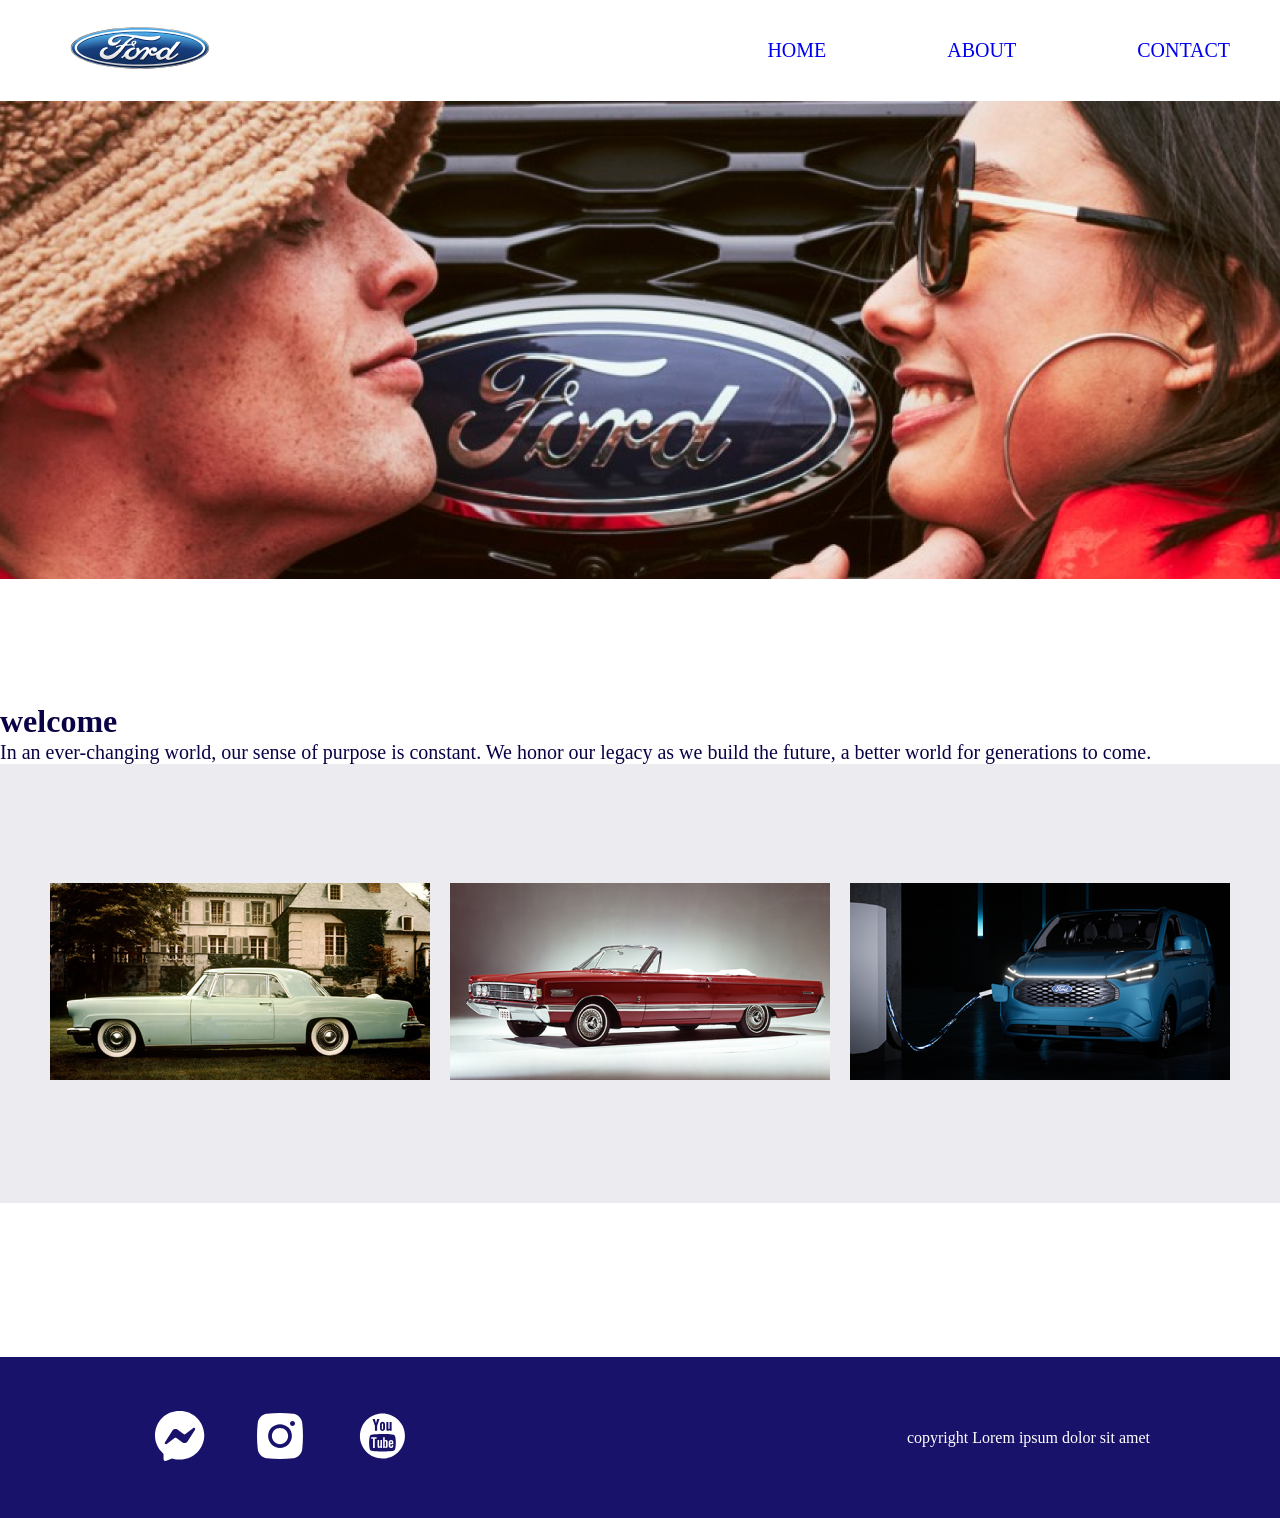
<file: index.html>
<!DOCTYPE html>
<html lang="en">
  <head>
    <meta charset="UTF-8" />
    <meta name="viewport" content="width=device-width, initial-scale=1.0" />
    <title>Document</title>
    <link rel="stylesheet" href="task.css" />
  </head>
  <body>
    <header>
      <a href="index.html">
        <img src="./foto/logo.svg" alt="site logo" />
      </a>
      <nav>
        <ul>
          <li><a href="index.html">HOME</a></li>
          <li class="middle-link"><a href="about.html">ABOUT</a></li>
          <li><a href="contact.html">CONTACT</a></li>
        </ul>
      </nav>
    </header>

    <main>

      <img src="./foto/Rectangle 10.png" alt="red car" />

     <h1 class="h111">welcome</h1>
     
      <p class="paragraph1">In an ever-changing world, our sense of purpose is constant. We honor our legacy as we build the future, a better world for generations to come.</p>

      <div class="cars">
        <div>
          <img src="./foto/Rectangle 18.png" alt="red car" />
        </div>
        <div class="middle">
          <img src="./foto/Rectangle 16.png" alt="red car" />
        </div>
        <div>
          <img src="./foto/Rectangle 19.png" alt="red car" />

        </div>
      </div>

      <video src=""></video>
      <audio src=""></audio>
    </main>

    <footer>
      <ul>
        <li>
          <a href="#"><img src="./foto/facebook-messenger.svg" alt="mes logo" /></a>
        </li>
        <li>
          <a href="#"><img src="./foto/instagram.svg" alt="ig logo" /></a>
        </li>
        <li>
          <a href="#"><img src="./foto/youtube.svg" alt="youtube logo" /></a>
        </li>
      </ul>
      <span class="copyright">copyright Lorem ipsum dolor sit amet</span>
    </footer>
  </body>
</html>
</file>
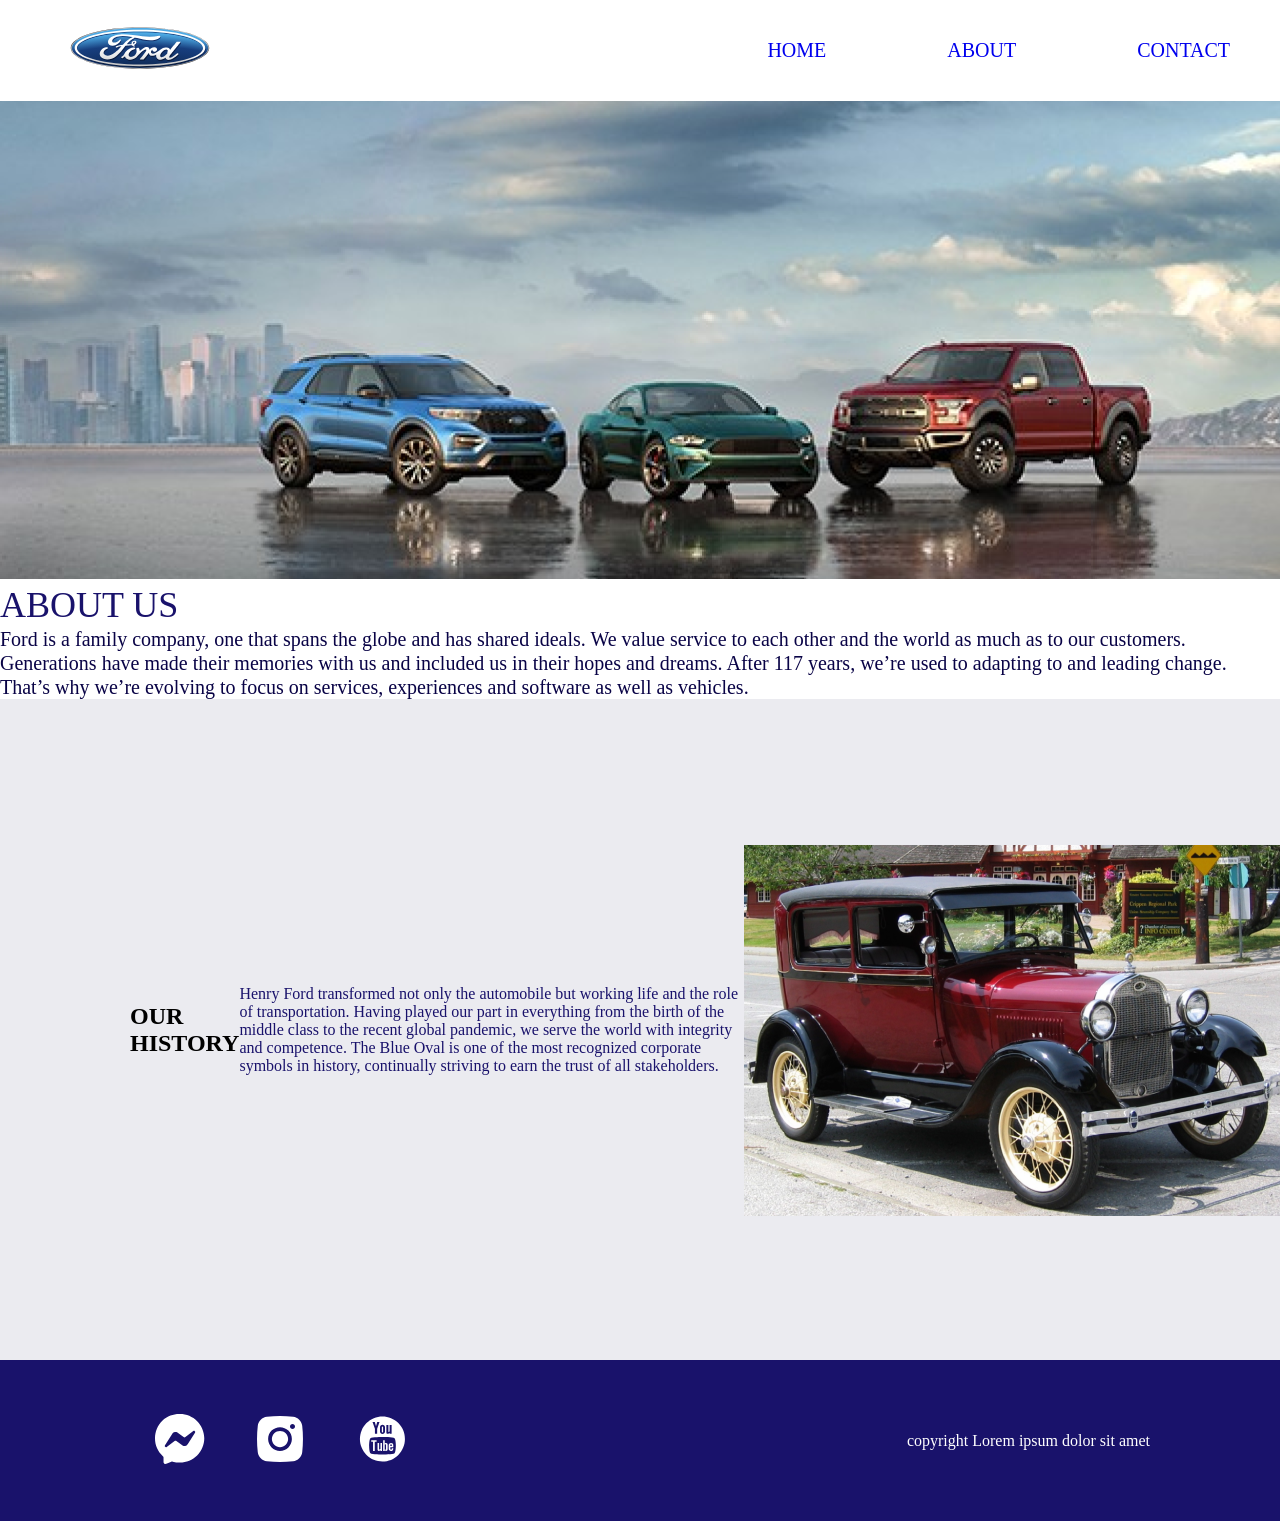
<file: about.html>
<!DOCTYPE html>
<html lang="en">
  <head>
    <meta charset="UTF-8" />
    <meta name="viewport" content="width=device-width, initial-scale=1.0" />
    <title>Document</title>
    <link rel="stylesheet" href="task.css" />
  </head>
  <body>
    <header>
      <a href="index.html">
        <img src="./foto/logo.svg" alt="site logo" />
      </a>
      <nav>
        <ul>
          <li><a href="index.html">HOME</a></li>
          <li class="middle-link"><a href="about.html">ABOUT</a></li>
          <li><a href="contact.html">CONTACT</a></li>
        </ul>
      </nav>
    </header>

    <main>

      <img src="./foto/Rectangle 7.png" alt="red car" />
        
        <h1 class="h11">ABOUT US</h1>
        <p class="paragraph2">Ford is a family company, one that spans the globe and has shared ideals. We value service to each other and the world as much as to our customers. Generations have made their memories with us and included us in their hopes and dreams. After 117 years, we’re used to adapting to and leading change. That’s why we’re evolving to focus on services, experiences and software as well as vehicles.</p>
        <div class="div001">  
        <h2 class="h1111">OUR HISTORY</h2> 
        
        <p class="outhst">Henry Ford transformed not only the automobile but working life and the role of transportation. Having played our part in everything from the birth of the middle class to the recent global pandemic, we serve the world with integrity and competence. The Blue Oval is one of the most recognized corporate symbols in history, continually striving to earn the trust of all stakeholders.</p>
       
       <div style="text-align: right">
        <img class="redcsr" src="./foto/Rectangle 11.png" width="400" /></div>
</div>
       
       <footer>
        <ul>
          <li>
            <a href="#"><img src="./foto/facebook-messenger.svg" alt="mes logo" /></a>
          </li>
          <li>
            <a href="#"><img src="./foto/instagram.svg" alt="ig logo" /></a>
          </li>
          <li>
            <a href="#"><img src="./foto/youtube.svg" alt="youtube logo" /></a>
          </li>
        </ul>
        <span class="copyright">copyright Lorem ipsum dolor sit amet</span>
      </footer>

</body>
</html>
</file>
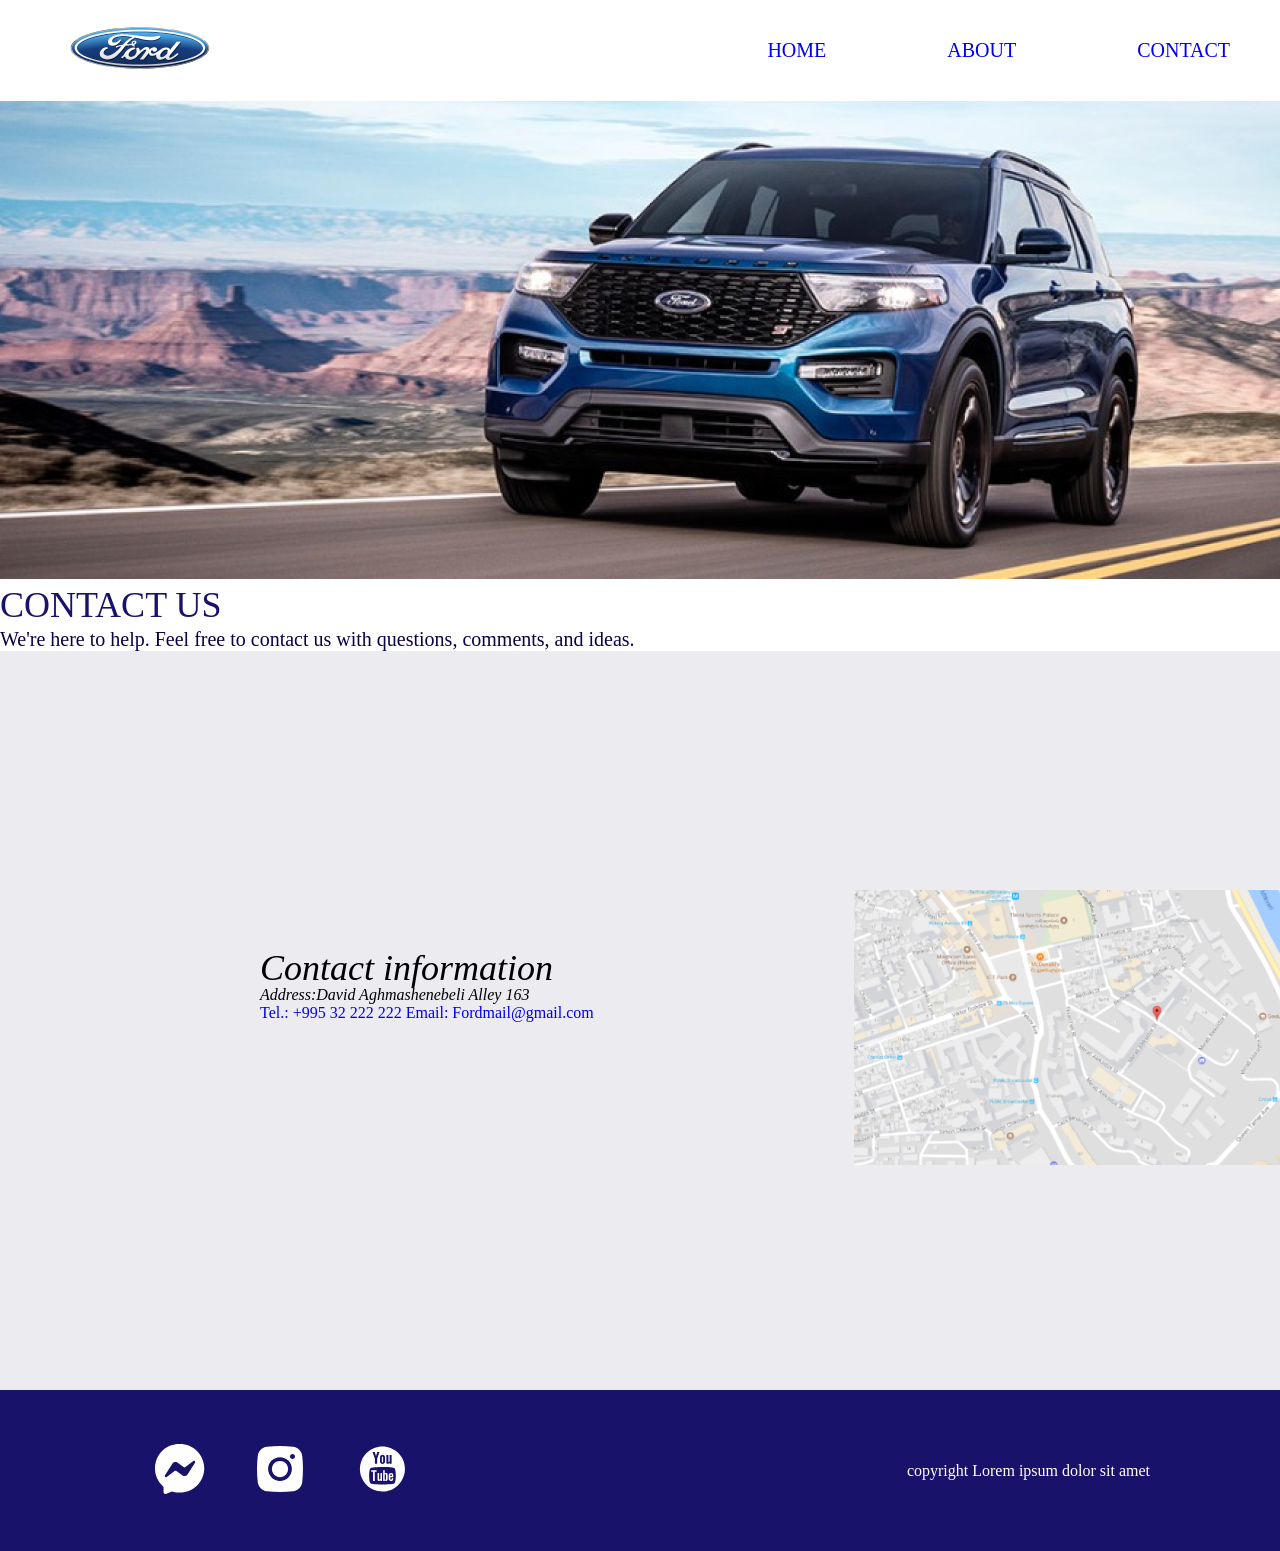
<file: contact.html>
<!DOCTYPE html>
<html lang="en">
  <head>
    <meta charset="UTF-8" />
    <meta name="viewport" content="width=device-width, initial-scale=1.0" />
    <title>Document</title>
    <link rel="stylesheet" href="task.css" />
  </head>
  <body>
    <header>
      <a href="index.html">
        <img src="./foto/logo.svg" alt="site logo" />
      </a>
      <nav>
        <ul>
          <li><a href="index.html">HOME</a></li>
          <li class="middle-link"><a href="about.html">ABOUT</a></li>
          <li><a href="contact.html">CONTACT</a></li>
        </ul>
      </nav>
    </header>

    <main>
     <id>
        <img class="blueford" src="./foto/Rectangle 19 (1).png" alt="foto7"/>
        <h1 class="ctus">CONTACT US</h1>
        <p class="blp" >We're here to help. Feel free to contact us with questions, comments, and ideas.</p>

        <div class="continfo">
        <br style="clear:both" />
        <div  class="contact">
         
          <div class="diano">
            <h1 class="title">Contact information</h1>
            <address class="item">
              <span class="color-aqua">Address:</span>David Aghmashenebeli Alley 163
            </address>
            <a class="item middle-contact-item" href="tel:+995 32 222 222"
              ><span class="color-aqua">Tel.:</span> +995 32 222 222</a
            >
            <a class="item" href="mailto:Fordmail@gmail.com"
              ><span class="color-aqua">Email:</span> Fordmail@gmail.com</a
            >
          </div>
          </div>
          <div style="text-align: right"><img class="dipo" src="./foto/Rectangle 21.png" width="500" /></div>
        </div>
    

        <footer>
      <ul>
        <li>
          <a href="#"><img src="./foto/facebook-messenger.svg" alt="mes logo" /></a>
        </li>
        <li>
          <a href="#"><img src="./foto/instagram.svg" alt="ig logo" /></a>
        </li>
        <li>
          <a href="#"><img src="./foto/youtube.svg" alt="youtube logo" /></a>
        </li>
      </ul>
      <span class="copyright">copyright Lorem ipsum dolor sit amet</span>
    </footer>
       
</body>
</html>
</file>
<file: task.css>
* {
    margin: 0;
    padding: 0;
}

ul,
ol {
    list-style-type: none;
}

a {
    text-decoration: none;
}

header {
    display: flex;
    align-items: center;
    justify-content: space-between;
    max-width: 1180px;
    margin: 0 auto;
}

header ul {
    display: flex;
}

header .middle-link {
    margin: 0 121px;
}

header a {
    font-size: 20px;
}


footer {
    display: flex;
    align-items: center;
    justify-content: space-between;
    height: 161px;
    background-color: #19126B;
    padding: 0 130px;
}

footer ul {
    display: flex;
}

footer li {
    margin: 0 20px;
}

footer .copyright {
    color: white;
}

.cars {
    height: 439px;
    background-color: #EBEBF0;
    display: flex;
    justify-content: center;
    align-items: center;
}

.cars .middle {
    margin: 0 20px;
}

.h111 {
    margin-top: 120px;

    color: #090346;
}

.paragraph1 {

    font-family: Inter;
    font-size: 20px;
    font-weight: 400;
    line-height: 24px;
    letter-spacing: 0em;
    text-align: left;
    color: #090346;

}

.h11 {
    font-family: Inter;
    font-size: 36px;
    font-weight: 400;
    line-height: 44px;
    letter-spacing: 0em;
    text-align: left;
    color: #19126B;

}

.paragraph2 {
    font-family: Inter;
    font-size: 20px;
    font-weight: 400;
    line-height: 24px;
    letter-spacing: 0em;
    text-align: left;
    color: #090346;

}

.outhst {
    height: 439px;
    background-color: #EBEBF0;
    display: flex;
    justify-content: center;
    align-items: center;
    color: #19126B;
}



.redcsr {

    display: flex;
    width: 566px;
    height: 371px;
    top: 73px;
    left: 744px;

}

.blueford {
    width: 1440px;
    height: 478px;
    top: 96px;
}

.ctus {
    font-family: Inter;
    font-size: 36px;
    font-weight: 400;
    line-height: 44px;
    letter-spacing: 0em;
    text-align: left;
    color: #19126B;



}

.blp {
    font-family: Inter;
    font-size: 20px;
    font-weight: 400;
    line-height: 24px;
    letter-spacing: 0em;
    text-align: left;
    color: #090346;

}

.title {
    font-family: BPG Nino Mtavruli;
    font-size: 36px;
    font-style: italic;
    font-weight: 400;
    line-height: 36px;
    letter-spacing: 0em;
    text-align: left;

}

.color-aqua {

    color:
        linear-gradient(0deg, #0D69A9, #0D69A9);

}

.div001 {

    display: flex;
    align-items: center;
    justify-content: space-between;
    max-width: 1180px;
    margin: 0 auto;
    background: #EBEBF0;
    width: 1440px;
    height: 516px;
    top: 1002px;
    padding: 73px 130px 72px 130px;

}


.continfo {


    display: flex;
    background: #EBEBF0;
    width: 1440px;
    height: 546px;
    top: 906px;
    padding: 99px 130px 94px 130px;
}

.dipo {
    padding: 140px 130px 94px 130px;
}

.diano {
    padding: 200px 130px 94px 130px;
}

.h1111 {
    margin-top: 120;
}
</file>
